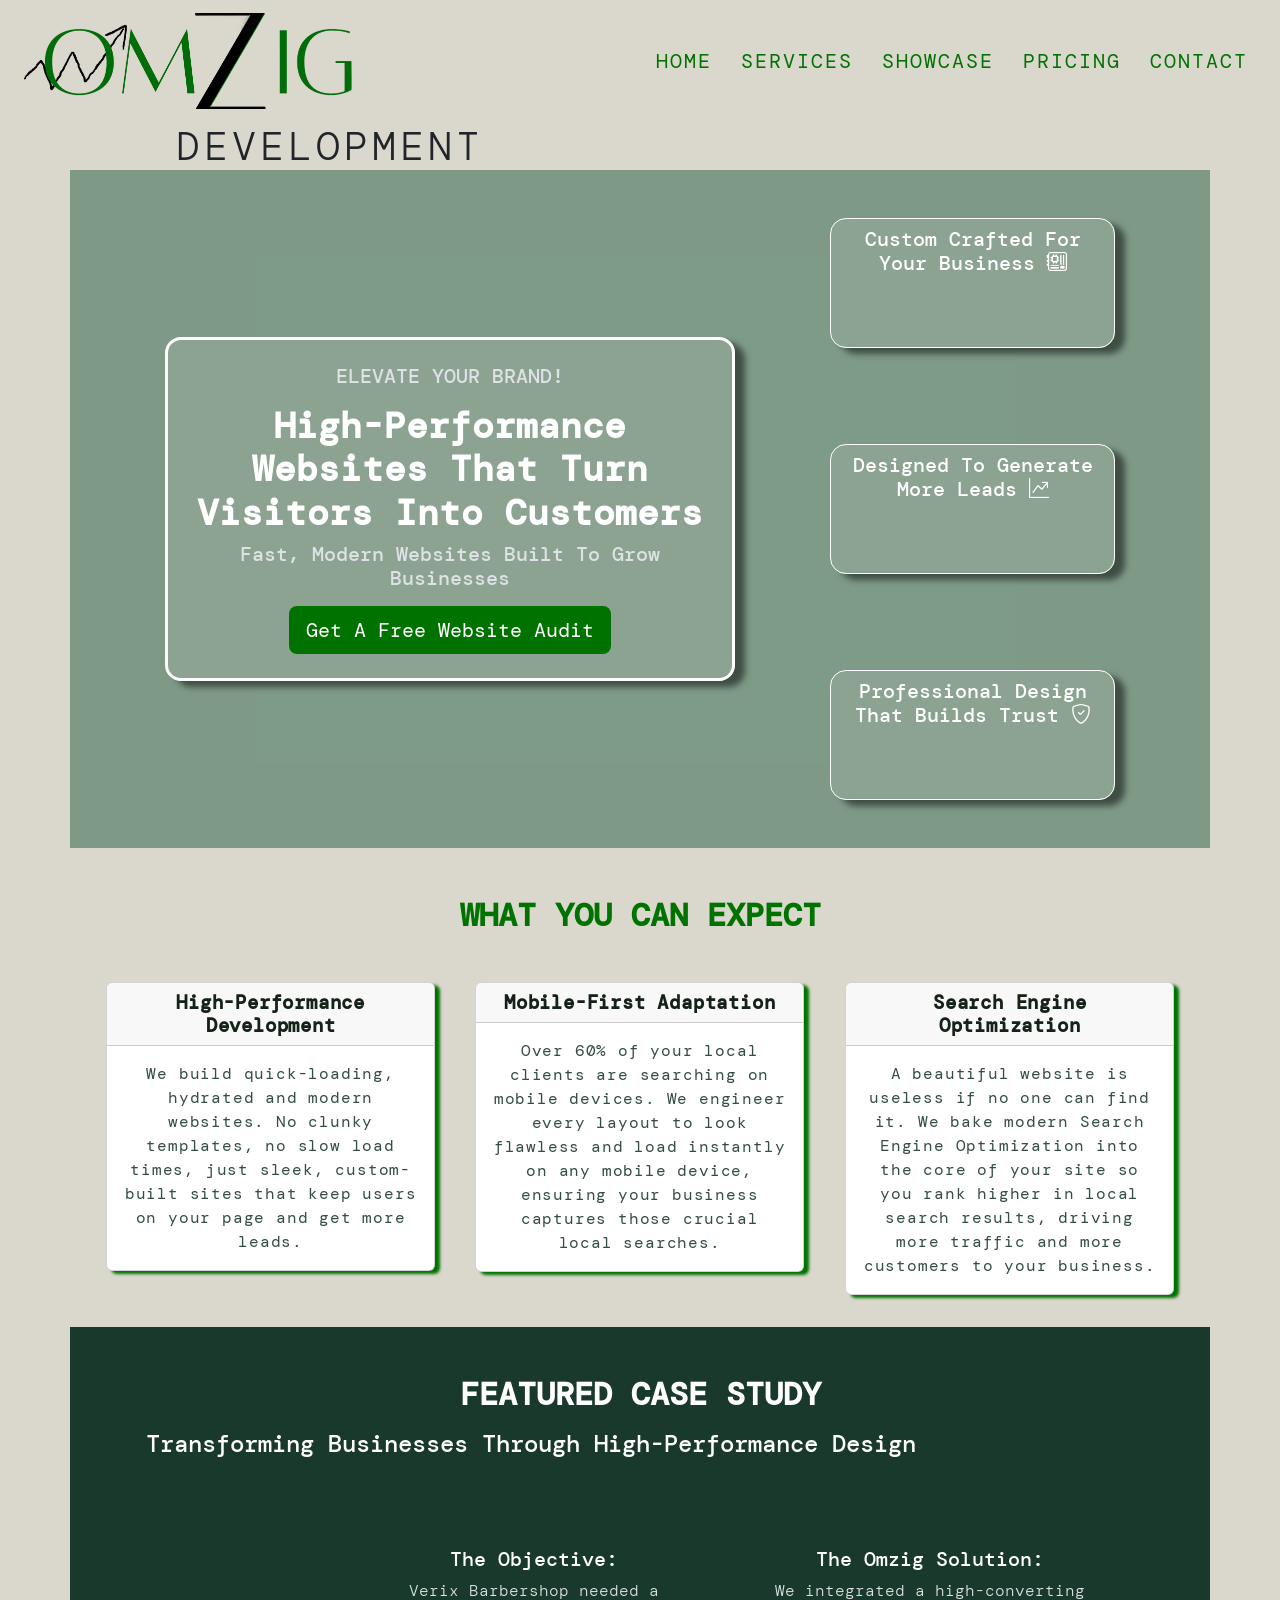
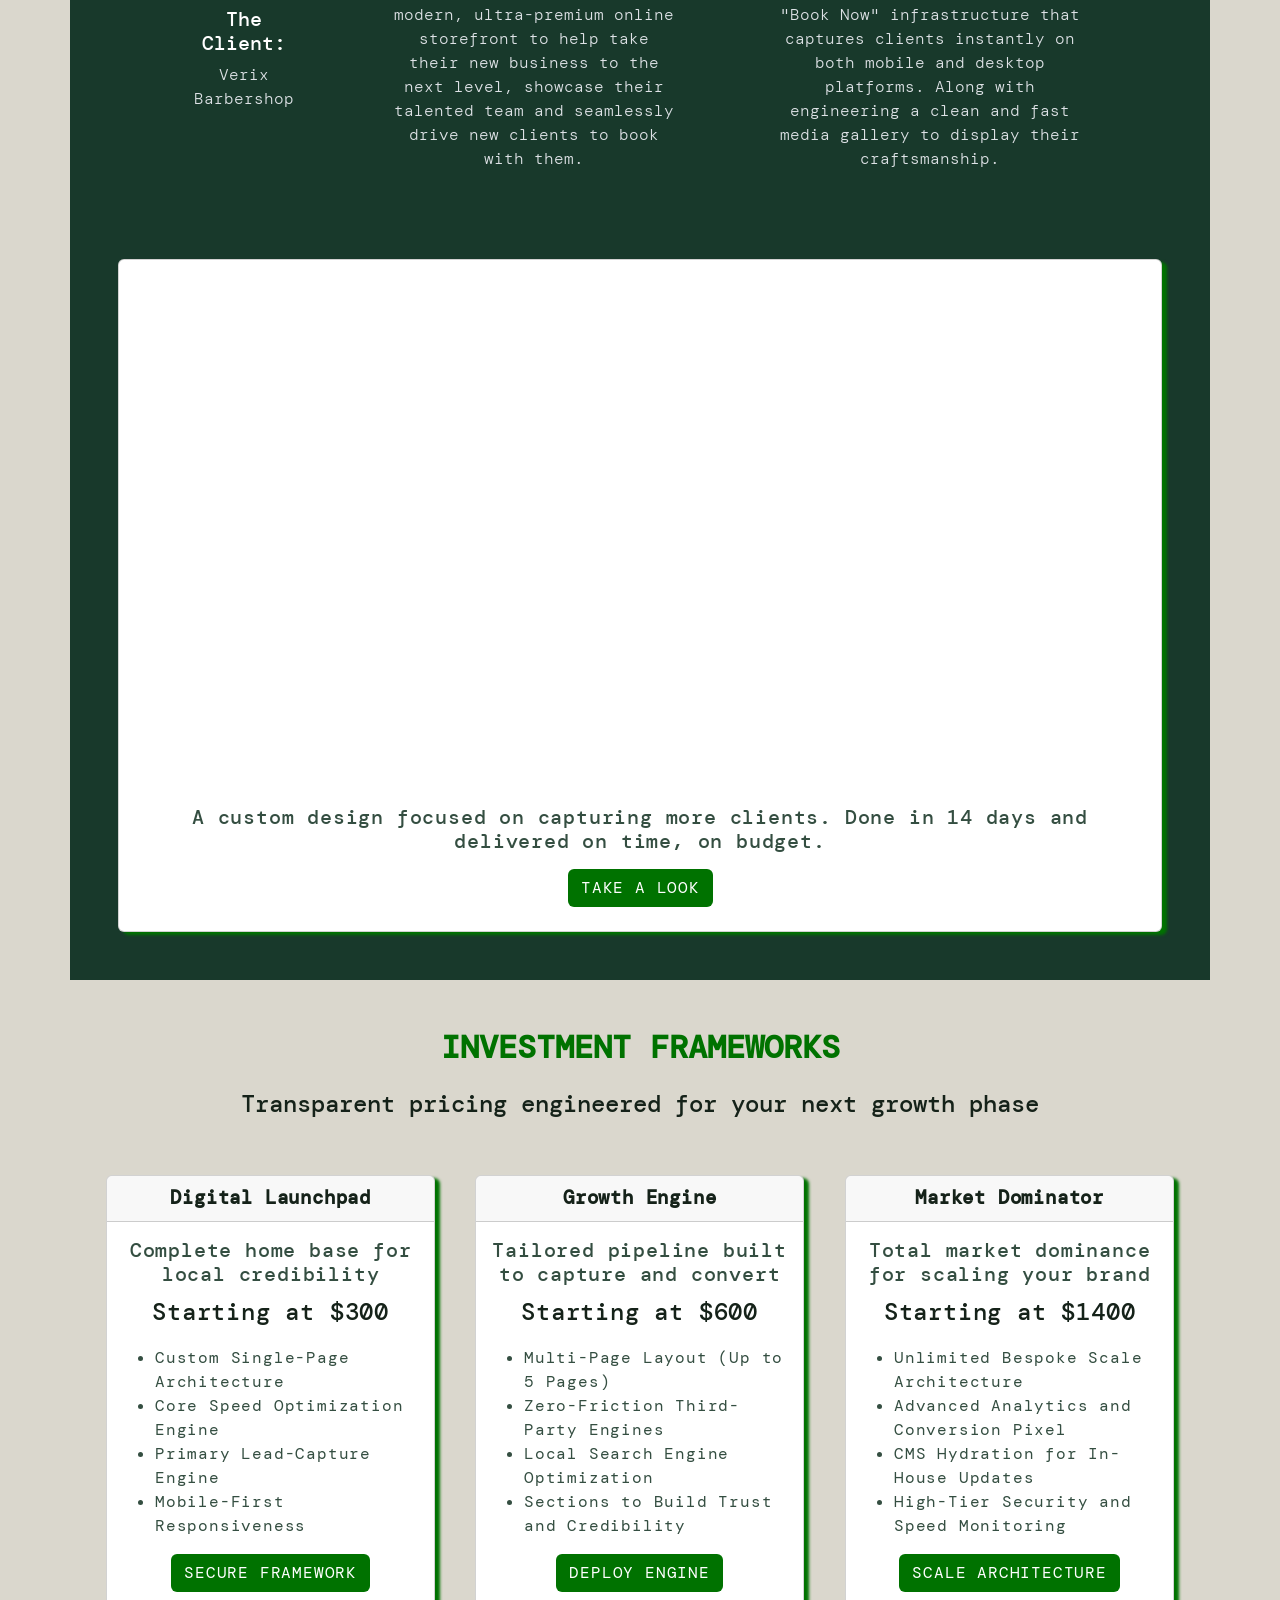
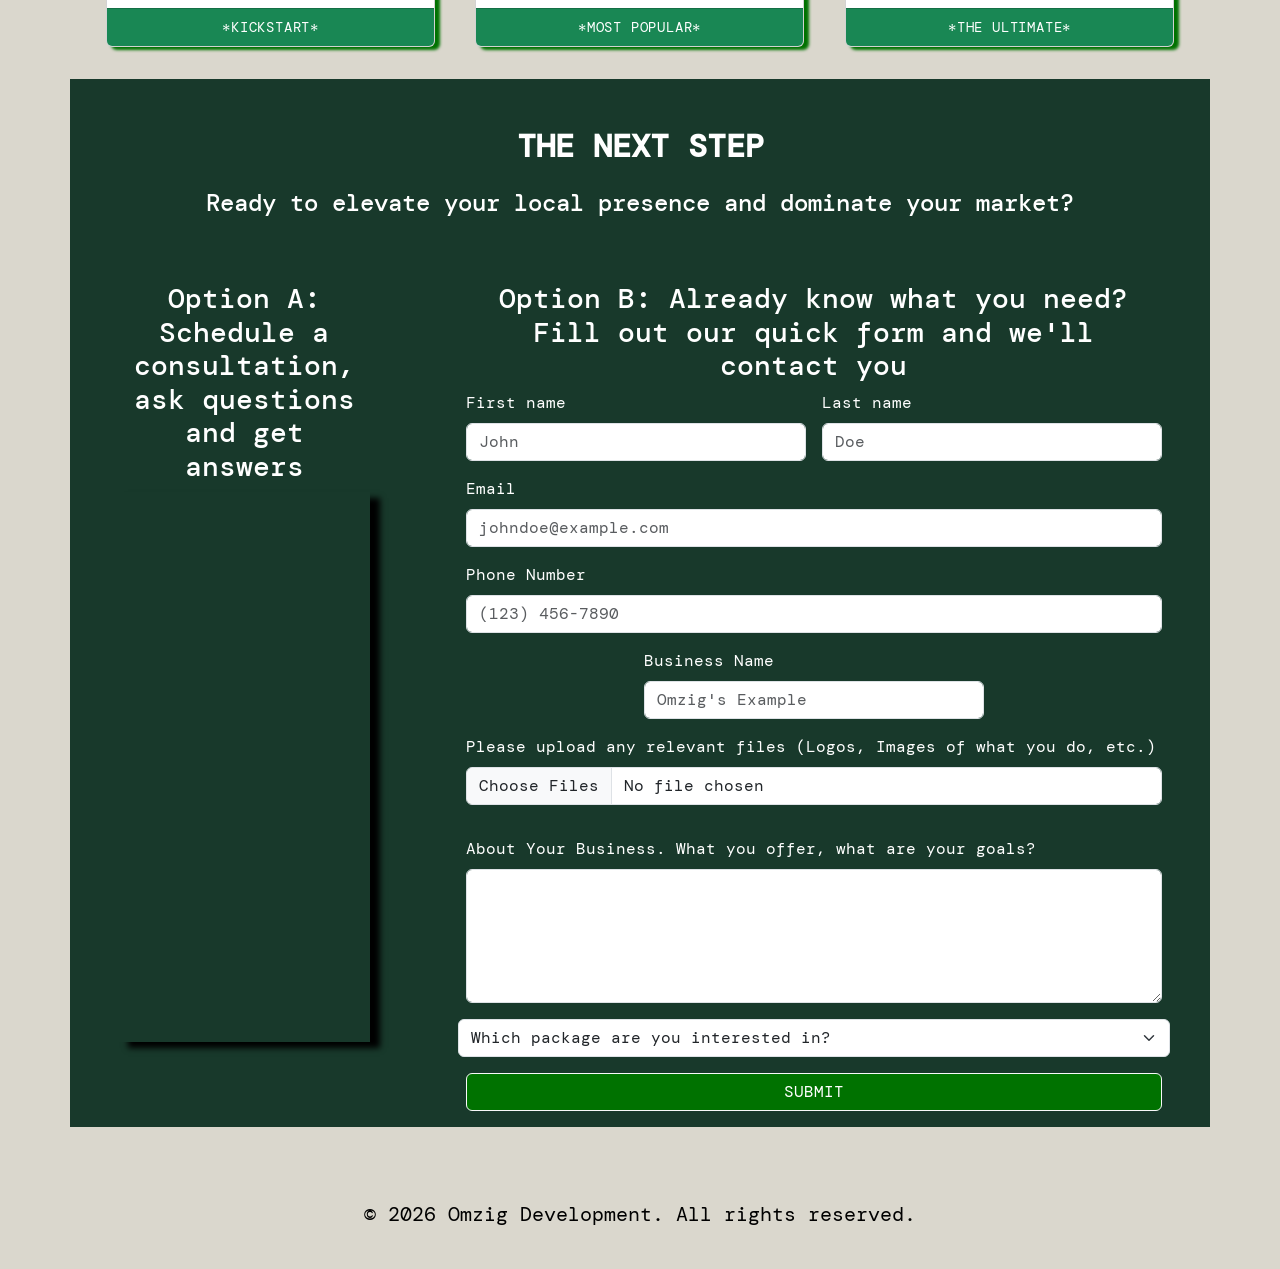
<file: Omzig Development/index.html>
<!doctype html>
<html lang="en">
  <head>
    <meta charset="UTF-8" />
    <meta
      name="viewport"
      content="width=device-width, height=device-height, initial-scale=1, maximum-scale=1, user-scalable=0" />
    <title>Omzig Development</title>
    <link
      href="https://cdn.jsdelivr.net/npm/bootstrap@5.3.8/dist/css/bootstrap.min.css"
      rel="stylesheet"
      integrity="sha384-sRIl4kxILFvY47J16cr9ZwB07vP4J8+LH7qKQnuqkuIAvNWLzeN8tE5YBujZqJLB"
      crossorigin="anonymous" />
    <link rel="stylesheet" href="app.css" />
    <link rel="preconnect" href="https://fonts.googleapis.com" />
    <link rel="preconnect" href="https://fonts.gstatic.com" crossorigin />
    <link
      href="https://fonts.googleapis.com/css2?family=DM+Mono:ital,wght@0,300;0,400;0,500;1,300;1,400;1,500&display=swap"
      rel="stylesheet" />
    <link
      rel="stylesheet"
      href="https://cdn.jsdelivr.net/npm/bootstrap-icons/font/bootstrap-icons.css" />
    <link rel="icon" type="image/png" href="media/mobileLogo.png" />
  </head>
  <body>
    <nav class="navbar navbar-expand-lg sticky-top" id="main-nav">
      <div class="container-fluid nav-contain justify-content-center">
        <div class="row w-100">
          <div
            class="col-6 d-flex justify-content-center justify-content-sm-start">
            <a href="#" class="navbar-brand">
              <img
                src="media/fullLogo.png"
                id="logo"
                alt="Omzig Logo"
                data-full-logo="media/fullLogo.png"
                data-mobile-logo="media/mobileLogo.png" />
            </a>
          </div>
          <div class="col-6 d-flex justify-content-end">
            <button
              class="navbar-toggler border-0"
              type="button"
              data-bs-toggle="collapse"
              data-bs-target="#navbarSupportedContent"
              aria-controls="navbarSupportedContent"
              aria-expanded="false"
              aria-label="Toggle navigation">
              <span class="navbar-toggler-icon"></span>
            </button>
            <div class="collapse navbar-collapse" id="navbarSupportedContent">
              <ul class="navbar-nav d-flex align-items-end justify-content-end">
                <li class="nav-item">
                  <a
                    class="nav-link link-opacity-75 link-opacity-100-hover"
                    aria-current="page"
                    href="#">
                    Home
                  </a>
                </li>
                <li class="nav-item">
                  <a
                    class="nav-link link-opacity-75 link-opacity-100-hover"
                    aria-current="page"
                    href="#services">
                    Services
                  </a>
                </li>
                <li class="nav-item">
                  <a
                    class="nav-link link-opacity-75 link-opacity-100-hover"
                    aria-current="page"
                    href="#showcase">
                    Showcase
                  </a>
                </li>
                <li class="nav-item">
                  <a
                    class="nav-link link-opacity-75 link-opacity-100-hover"
                    aria-current="page"
                    href="#pricing">
                    Pricing
                  </a>
                </li>
                <li class="nav-item">
                  <a
                    class="nav-link link-opacity-75 link-opacity-100-hover"
                    aria-current="page"
                    href="#contact ">
                    Contact
                  </a>
                </li>
              </ul>
            </div>
          </div>
        </div>
      </div>
    </nav>

    <span
      class="display-2 position-relative z-n1 bg-hero d-flex justify-content-center justify-content-lg-start ms-5">
      Development
    </span>

    <main class="container-fluid p-0">
      <article
        id="home"
        class="container-lg d-flex flex-column flex-md-row justify-content-around p-0 position-relative overflow-hidden">
        <video
          class="w-100 h-100 bg-vid position-absolute z-n1"
          src="media/bgVid.mp4"
          autoplay
          muted
          loop
          playsinline></video>

        <div
          class="bg-cover position-relative z-1 d-flex align-items-center justify-content-evenly">
          <section
            class="hero-left border border-white border-3 d-flex flex-column align-items-center justify-content-evenly rounded-4 p-4 m-5">
            <p class="text-center display-6">Elevate your brand!</p>
            <h1 class="text-center display-3">
              high-performance websites that turn visitors into customers
            </h1>
            <p class="text-center display-6">
              Fast, modern websites built to grow businesses
            </p>
            <a
              href="https://calendly.com/tullyben222/30min?month=2026-06"
              class="btn btn-lg text-white">
              Get a Free Website Audit
            </a>
          </section>

          <div
            class="z-1 d-none d-md-flex flex-column align-items-center w-25 me-5">
            <section
              class="hero-right border border-white border-1 rounded-4 p-2 m-5 w-100"
              data-hover-key="custom">
              <h5 class="text-center">
                Custom Crafted For Your Business
                <i class="bi bi-motherboard"></i>
              </h5>
              <p class="hover-copy text-center p-3">
                <i class="bi bi-star-fill"></i>
                <i class="bi bi-star-fill"></i>
                <i class="bi bi-star-fill"></i>
                <i class="bi bi-star-fill"></i>
                <i class="bi bi-star-fill"></i>
                <br />
                "I was tired of generic website templates that loaded slow.
                Omzig built our platform with all our preferences in mind. They
                took our ideas into account and made any changes we asked them
                for."
              </p>
            </section>

            <section
              class="hero-right border border-white border-1 rounded-4 p-2 m-5 w-100"
              data-hover-key="leads">
              <h5 class="text-center">
                Designed to Generate More Leads
                <i class="bi bi-graph-up-arrow"></i>
              </h5>
              <p class="hover-copy text-center p-3">
                <i class="bi bi-star-fill"></i>
                <i class="bi bi-star-fill"></i>
                <i class="bi bi-star-fill"></i>
                <i class="bi bi-star-fill"></i>
                <i class="bi bi-star-fill"></i>
                <br />
                "Our old website looked alright but it wasn't bringing in any
                business. Within two weeks of launching our new site with Omzig,
                our inbound leads doubled. The layout guides visitors straight
                to our booking funnel."
              </p>
            </section>

            <section
              class="hero-right border border-white border-1 rounded-4 p-2 m-5 w-100"
              data-hover-key="trust">
              <h5 class="text-center">
                Professional Design That Builds Trust
                <i class="bi bi-shield-check"></i>
              </h5>
              <p class="hover-copy text-center p-3">
                <i class="bi bi-star-fill"></i>
                <i class="bi bi-star-fill"></i>
                <i class="bi bi-star-fill"></i>
                <i class="bi bi-star-fill"></i>
                <i class="bi bi-star-fill"></i>
                <br />
                "Omzig's website helped us build great first impressions with
                our clients and set us apart from our competitors. It gave our
                brand instant authority as soon as our clients land on our
                page."
              </p>
            </section>
          </div>
        </div>
      </article>

      <article
        id="services"
        class="container-md d-flex justify-content-center align-items-center flex-column p-0">
        <h2 class="mt-5">What You Can Expect</h2>
        <div class="row g-2 m-3">
          <div class="col-12 col-lg-4">
            <div class="card text-center m-3">
              <h3 class="card-header">High-Performance Development</h3>
              <div class="card-body">
                <p class="card-text">
                  We build quick-loading, hydrated and modern websites. No
                  clunky templates, no slow load times, just sleek, custom-built
                  sites that keep users on your page and get more leads.
                </p>
              </div>
            </div>
          </div>
          <div class="col-12 col-lg-4">
            <div class="card text-center m-3">
              <h3 class="card-header">Mobile-First Adaptation</h3>
              <div class="card-body">
                <p class="card-text">
                  Over 60% of your local clients are searching on mobile
                  devices. We engineer every layout to look flawless and load
                  instantly on any mobile device, ensuring your business
                  captures those crucial local searches.
                </p>
              </div>
            </div>
          </div>
          <div class="col-12 col-lg-4">
            <div class="card text-center m-3">
              <h3 class="card-header">Search Engine Optimization</h3>
              <div class="card-body">
                <p class="card-text">
                  A beautiful website is useless if no one can find it. We bake
                  modern Search Engine Optimization into the core of your site
                  so you rank higher in local search results, driving more
                  traffic and more customers to your business.
                </p>
              </div>
            </div>
          </div>
        </div>
      </article>

      <article
        id="showcase"
        class="container-lg d-flex flex-column flex-md-row flex-lg-column align-items-center justify-content-center px-5">
        <section class="story container-sm w-100">
          <h2 class="mt-5 text-center">Featured Case Study</h2>
          <p class="display-3 m-3">
            Transforming Businesses Through High-Performance Design
          </p>
          <ul
            class="list-unstyled m-3 d-flex flex-column flex-lg-row text-lg-center justify-content-lg-evenly align-items-lg-center">
            <li class="verix-list mb-4 mb-lg-0 mt-4 p-lg-5">
              <h3>The Client:</h3>
              Verix Barbershop
            </li>
            <li class="verix-list mb-4 mb-lg-0 mt-lg-4 p-lg-5">
              <h3>The Objective:</h3>
              Verix Barbershop needed a modern, ultra-premium online storefront
              to help take their new business to the next level, showcase their
              talented team and seamlessly drive new clients to book with them.
            </li>
            <li class="verix-list mb-4 mb-lg-0 mt-lg-4 px-lg-5">
              <h3>The Omzig Solution:</h3>
              We integrated a high-converting "Book Now" infrastructure that
              captures clients instantly on both mobile and desktop platforms.
              Along with engineering a clean and fast media gallery to display
              their craftsmanship.
            </li>
          </ul>
        </section>
        <section class="visual m-4">
          <div
            class="card mb-4 mt-md-5 mobile-display d-lg-none"
            style="max-width: 360px">
            <div class="row g-0">
              <div class="col-12">
                <video
                  src="media/mobileShowcase.mp4"
                  class="object-fit-cover mw-100 mh-100 rounded"
                  alt="mobile layout showcase"
                  preload="none"
                  autoplay
                  muted
                  loop
                  playsinline></video>
              </div>
              <div class="col-12">
                <div class="card-body text-center p-4">
                  <h5 class="card-title pb-2">
                    A custom design focused on capturing more clients. Done in
                    14 days and delivered on time, on budget.
                  </h5>
                  <a
                    href="https://verixbarbershop.netlify.app/"
                    class="btn text-uppercase">
                    Take a Look
                  </a>
                </div>
              </div>
            </div>
          </div>
          <div class="desktop-display d-none d-lg-block mb-4">
            <div class="card mb-3">
              <video
                src="media/desktopShowcase.mp4"
                class="card-img-top object-fit-cover mw-100 mh-100"
                alt="desktop layout showcase"
                preload="none"
                autoplay
                muted
                loop
                playsinline></video>
              <div class="card-body text-center p-4">
                <h5 class="card-title pb-2">
                  A custom design focused on capturing more clients. Done in 14
                  days and delivered on time, on budget.
                </h5>
                <a
                  href="https://verixbarbershop.netlify.app/"
                  class="btn text-uppercase">
                  Take a Look
                </a>
              </div>
            </div>
          </div>
        </section>
      </article>

      <article
        id="pricing"
        class="container-md d-flex flex-column align-items-center justify-content-center p-0">
        <h2 class="mt-5">Investment Frameworks</h2>
        <p class="display-3 m-3">
          Transparent pricing engineered for your next growth phase
        </p>
        <div class="row g-2 m-3">
          <div class="col-12 col-lg-4">
            <div class="card text-center cost-options m-3">
              <div class="card-header">Digital Launchpad</div>
              <div class="card-body">
                <h5 class="card-title">
                  Complete home base for local credibility
                </h5>
                <p class="card-text">Starting at $300</p>
                <ul class="text-start">
                  <li>Custom Single-Page Architecture</li>
                  <li>Core Speed Optimization Engine</li>
                  <li>Primary Lead-Capture Engine</li>
                  <li>Mobile-First Responsiveness</li>
                </ul>

                <a href="#contact" class="btn">Secure Framework</a>
              </div>
              <div class="card-footer small text-bg-success">*KICKSTART*</div>
            </div>
          </div>
          <div class="col-12 col-lg-4">
            <div class="card text-center cost-options m-3">
              <div class="card-header">Growth Engine</div>
              <div class="card-body">
                <h5 class="card-title">
                  Tailored pipeline built to capture and convert
                </h5>
                <p class="card-text">Starting at $600</p>
                <ul class="text-start">
                  <li>Multi-Page Layout (Up to 5 Pages)</li>
                  <li>Zero-Friction Third-Party Engines</li>
                  <li>Local Search Engine Optimization</li>
                  <li>Sections to Build Trust and Credibility</li>
                </ul>

                <a href="#contact" class="btn">Deploy Engine</a>
              </div>
              <div class="card-footer small text-bg-success">
                *MOST POPULAR*
              </div>
            </div>
          </div>
          <div class="col-12 col-lg-4">
            <div class="card text-center cost-options m-3">
              <div class="card-header">Market Dominator</div>
              <div class="card-body">
                <h5 class="card-title">
                  Total market dominance for scaling your brand
                </h5>
                <p class="card-text">Starting at $1400</p>
                <ul class="text-start">
                  <li>Unlimited Bespoke Scale Architecture</li>
                  <li>Advanced Analytics and Conversion Pixel</li>
                  <li>CMS Hydration for In-House Updates</li>
                  <li>High-Tier Security and Speed Monitoring</li>
                </ul>

                <a href="#contact" class="btn">Scale Architecture</a>
              </div>
              <div class="card-footer small text-bg-success">
                *THE ULTIMATE*
              </div>
            </div>
          </div>
        </div>
      </article>

      <article
        id="contact"
        class="container-lg d-flex flex-column align-items-center justify-content-center px-5">
        <h2 class="mt-5 text-center">The Next Step</h2>
        <p class="display-3 m-3">
          Ready to elevate your local presence and dominate your market?
        </p>
        <div class="d-flex flex-column flex-lg-row justify-content-between">
          <section class="optionA pe-lg-5">
            <h3 class="mt-5 text-center">
              Option A: Schedule a consultation, ask questions and get answers
            </h3>
            <div
              class="calendly-inline-widget"
              data-url="https://calendly.com/tullyben222/30min?text_color=2c2c2c&primary_color=0f5132"></div>
          </section>
          <section class="optionB ps-lg-5">
            <h3 class="mt-5 text-center">
              Option B: Already know what you need? Fill out our quick form and
              we'll contact you
            </h3>
            <div>
              <form
                action="/success.html"
                netlify
                data-netlify="true"
                enctype="multipart/form-data"
                method="post"
                class="row g-3 d-lg-flex justify-content-lg-center">
                <div class="col-6">
                  <label for="inputFirstName" class="form-label">
                    First name
                  </label>
                  <input
                    type="text"
                    class="form-control"
                    placeholder="John"
                    aria-label="First name"
                    id="inputFirstName"
                    name="first-name"
                    required
                    aria-required="true" />
                </div>
                <div class="col-6">
                  <label for="inputLastName" class="form-label">
                    Last name
                  </label>
                  <input
                    type="text"
                    class="form-control"
                    placeholder="Doe"
                    aria-label="Last name"
                    id="inputLastName"
                    name="last-name"
                    required
                    aria-required="true" />
                </div>
                <div class="col-12">
                  <label for="inputEmail4" class="form-label">Email</label>
                  <input
                    type="email"
                    class="form-control"
                    id="inputEmail4"
                    placeholder="johndoe@example.com"
                    name="email"
                    required
                    aria-required="true" />
                </div>
                <div class="col-12">
                  <label for="inputPhone" class="form-label">
                    Phone Number
                  </label>
                  <input
                    type="tel"
                    class="form-control"
                    id="inputPhone"
                    placeholder="(123) 456-7890"
                    name="phone"
                    required
                    aria-required="true" />
                </div>
                <div class="col-12 col-lg-6">
                  <label for="inputBusiness" class="form-label">
                    Business Name
                  </label>
                  <input
                    type="text"
                    class="form-control"
                    id="inputBusiness"
                    placeholder="Omzig's Example"
                    name="business-name"
                    required
                    aria-required="true" />
                </div>
                <div class="mb-3">
                  <label for="formFileMultiple" class="form-label">
                    Please upload any relevant files (Logos, Images of what you
                    do, etc.)
                  </label>
                  <input
                    class="form-control"
                    type="file"
                    id="formFileMultiple"
                    multiple
                    name="files"
                    aria-required="false" />
                </div>
                <div class="col-12">
                  <label for="inputAbout" class="form-label">
                    About Your Business. What you offer, what are your goals?
                  </label>
                  <textarea
                    name="project-details"
                    class="form-control"
                    id="inputAbout"
                    rows="5"
                    required
                    aria-required="true"></textarea>
                </div>
                <select
                  class="form-select"
                  name="package-select"
                  aria-label="select package type"
                  required
                  aria-required="true">
                  <option selected>Which package are you interested in?</option>
                  <option value="digital-launchpad">
                    Digital Launchpad ($300)
                  </option>
                  <option value="growth-engine">Growth Engine ($600)</option>
                  <option value="market-dominator">
                    Market Dominator ($1400)
                  </option>
                </select>
                <div class="d-grid gap-2 col-12">
                  <button type="submit" class="btn btn-light form-submit mb-3">
                    Submit
                  </button>
                </div>
              </form>
            </div>
          </section>
        </div>
      </article>
      <article
        class="copyright container-lg d-flex justify-content-center align-items-center p-4 mt-5 text-center">
        <p>&copy; 2026 Omzig Development. All rights reserved.</p>
      </article>
    </main>
    <script
      type="text/javascript"
      src="https://assets.calendly.com/assets/external/widget.js"
      async></script>
    <script
      src="https://cdn.jsdelivr.net/npm/bootstrap@5.3.8/dist/js/bootstrap.bundle.min.js"
      integrity="sha384-FKyoEForCGlyvwx9Hj09JcYn3nv7wiPVlz7YYwJrWVcXK/BmnVDxM+D2scQbITxI"
      crossorigin="anonymous"></script>
    <script src="app.js"></script>
  </body>
</html>
</file>
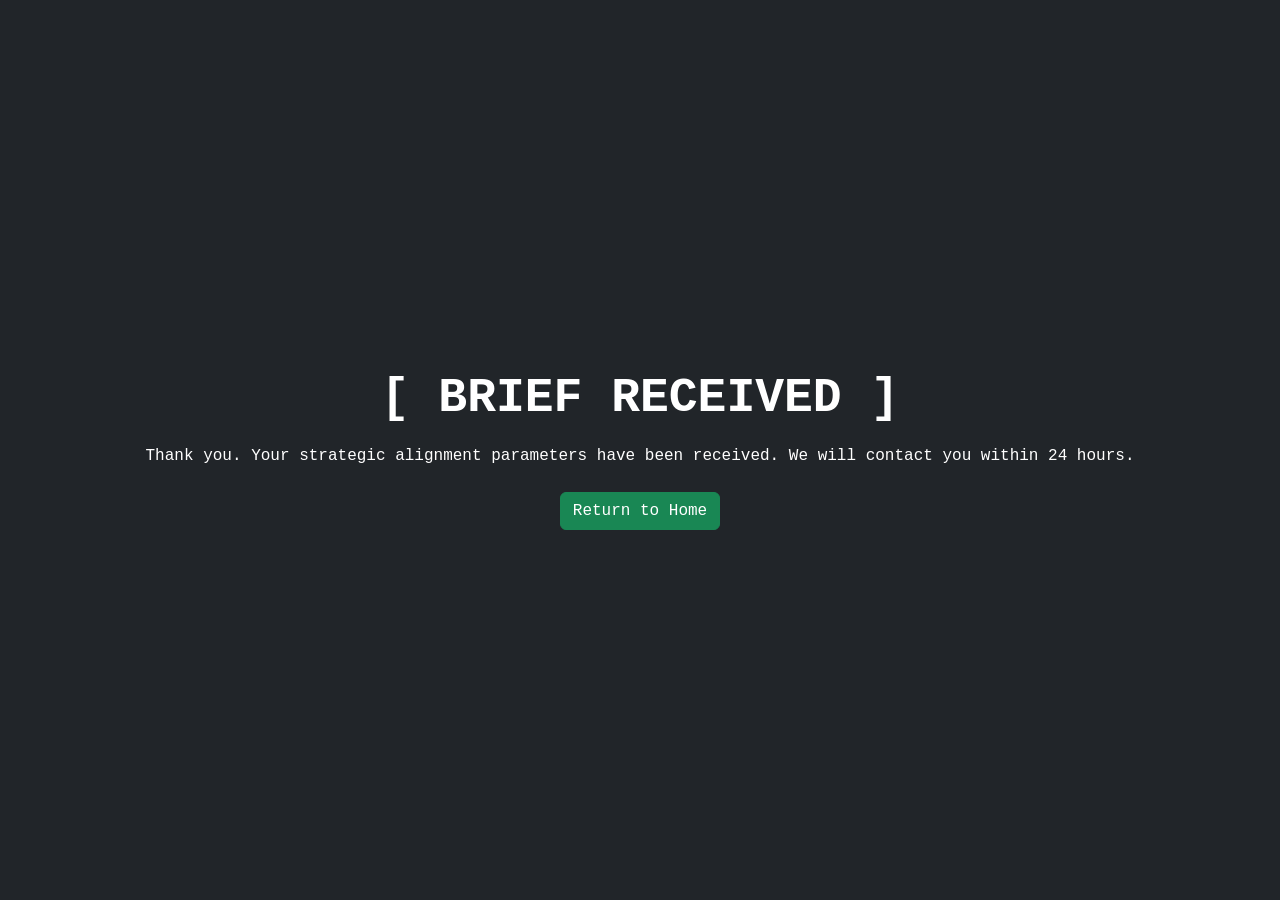
<file: Omzig Development/success.html>
<!doctype html>
<html lang="en">
  <head>
    <meta charset="UTF-8" />
    <meta name="viewport" content="width=device-width, initial-scale=1.0" />
    <title>Submission Received | Omzig Development</title>
    <link
      href="https://cdn.jsdelivr.net/npm/bootstrap@5.3.8/dist/css/bootstrap.min.css"
      rel="stylesheet"
      integrity="sha384-sRIl4kxILFvY47J16cr9ZwB07vP4J8+LH7qKQnuqkuIAvNWLzeN8tE5YBujZqJLB"
      crossorigin="anonymous" />
  </head>
  <body
    class="bg-dark text-white d-flex align-items-center justify-content-center vh-100 font-monospace">
    <div class="text-center">
      <h1 class="display-5 fw-bold mb-3">[ BRIEF RECEIVED ]</h1>
      <p class="mb-4 px-4">
        Thank you. Your strategic alignment parameters have been received. We
        will contact you within 24 hours.
      </p>
      <a href="/" class="btn btn-success">Return to Home</a>
    </div>
  </body>
</html>
</file>
<file: Omzig Development/app.css>
html {
  scroll-behavior: smooth;
}

.fade-in {
  opacity: 0;
  transform: translateY(24px);
  transition:
    opacity 0.75s ease-out,
    transform 0.75s ease-out;
  will-change: opacity, transform;
}

.fade-in.visible {
  opacity: 1;
  transform: translateY(0);
}

#logo {
  max-width: 100%;
  max-height: 96px;
  width: auto;
  height: auto;
  transition:
    max-width 0.2s ease,
    max-height 0.2s ease;
}

@media (max-width: 991.98px) {
  #logo {
    max-width: 100%;
  }

  #logo.mobile-logo {
    max-width: 100%;
  }
}

ul.navbar-nav {
  width: 100%;
  font-family: "DM Mono", monospace;
  text-transform: uppercase;
  font-size: 0.8rem;
  letter-spacing: 0.1em;
}

.nav-link {
  color: #007200;
}

nav {
  background-color: #dad7cd;
}

nav.scrolled {
  background-color: rgba(218, 215, 205, 0.7);
  backdrop-filter: blur(10px);
  padding: 12px;
}

body {
  background-color: #dad7cd;
}

.bg-hero {
  font-family: "DM Mono", monospace;
  text-transform: uppercase;
  background-color: #dad7cd;
  font-size: 1.75rem;
  letter-spacing: 0.1em;
  font-weight: 300;
}

.bg-vid {
  object-fit: cover;
  height: 75vh;
  pointer-events: none;
}

.bg-cover {
  background-color: rgba(15, 81, 50, 0.45);
  min-height: 75vh;
  max-height: 100%;
}

.hero-left,
.hero-right {
  background-color: rgba(218, 215, 205, 0.15);
  font-family: "DM Mono", monospace;
  text-transform: capitalize;
  color: #ffffff;
  max-height: 80%;
  max-width: 80%;
  backdrop-filter: blur(12px);
  -webkit-backdrop-filter: blur(12px);
  box-shadow: 10px 6px 6px rgba(0, 0, 0, 0.5);
}

.hero-left > h1 {
  font-size: 2.25rem;
  font-weight: 700;
}

.hero-left > p,
.hero-right > p {
  font-size: 1.25rem;
  font-weight: 500;
  color: #dee2e6;
}

.hero-left > p:first-child {
  text-transform: uppercase;
}

.hero-left > a {
  background-color: #007200;
}

#services {
  font-family: "DM Mono", monospace;
}

.card {
  box-shadow: 5px 3px 3px #007200;
  color: #344e41;
  letter-spacing: 0.05em;
}

.card-header {
  color: #152219;
  font-weight: 700;
  font-size: 1.2rem;
}

#showcase {
  background-color: #18392b;
  font-family: "DM Mono", monospace;
  font-size: 1rem;
  font-weight: 100;
  color: #dee2e6;
}

h2 {
  font-size: 1.75rem;
  text-transform: uppercase;
  font-weight: 700;
  color: #ffffff;
}

#showcase p,
#pricing p,
#contact p {
  font-size: 1.5rem;
  font-weight: 500;
  color: #ffffff;
}

li h3 {
  color: #ffffff;
  font-weight: 500;
}

.mobile-display {
  box-shadow: 10px 6px 6px #000000;
}

.mobile-display a,
.desktop-display a {
  background-color: #007200;
  color: #ffffff;
}

.mobile-display a:hover,
.desktop-display a:hover {
  color: #000000;
}

#pricing {
  font-family: "DM Mono", monospace;
}

#services h2,
#pricing h2 {
  color: #007200;
}

#pricing p {
  color: #152219;
}

.cost-options a {
  background-color: #007200;
  color: #ffffff;
  text-transform: uppercase;
}

#contact {
  background-color: #18392b;
  font-family: "DM Mono", monospace;
  color: #ffffff;
}

.calendly-inline-widget {
  box-shadow: 10px 6px 6px #000000;
  min-width: auto;
  height: 400px;
}

.copyright {
  background-color: #dad7cd;
  color: #000000;
  font-family: "DM Mono", monospace;
  font-size: 1.25rem;
}

.form-submit {
  background-color: #007200;
  color: #ffffff;
  text-transform: uppercase;
}

.hero-right {
  position: relative;
  transition:
    transform 0.25s ease,
    box-shadow 0.25s ease,
    background-color 0.25s ease,
    border-color 0.25s ease,
    width 0.25s ease;
  min-width: 100%;
}

.hero-right:hover {
  transform: translateX(-55%) translateY(-4px) scale(1.05);
  box-shadow: 0 24px 38px rgba(0, 0, 0, 0.24);
  background-color: rgba(255, 255, 255, 0.12);
  border-color: rgba(255, 255, 255, 0.7);
  width: min(100%, 80vw);
  z-index: 3;
}

.hero-right .hover-copy {
  opacity: 0;
  max-height: 0;
  overflow: hidden;
  margin-top: 1rem;
  transition:
    opacity 0.24s ease,
    max-height 0.24s ease;
  line-height: 1.7;
  font-size: 0.95rem;
  color: #f4f7ee;
}

.hero-right:hover .hover-copy {
  opacity: 1;
  max-height: 1000px;
}

@media (min-width: 575.08px) {
  .bg-hero {
    position: absolute;
    right: 8%;
  }
}

@media (min-width: 767.98px) {
  .bg-hero {
    right: 18%;
  }

  .hero-left {
    width: 50%;
  }

  .story,
  .visual {
    width: 50%;
    min-width: 50%;
    flex: 0 0 50%;
  }
}

@media (min-width: 991.98px) {
  .calendly-inline-widget {
    min-height: 650px;
    min-width: 100%;
  }
  ul.navbar-nav {
    font-size: 1rem;
    gap: 10px;
  }
  .bg-hero {
    font-size: 2.5rem;
    left: 10%;
  }

  #showcase {
    font-size: 1rem;
  }

  li h3 {
    font-size: 1.25rem;
  }
  .story {
    width: 100%;
  }

  .visual {
    width: 100%;
  }

  h2 {
    font-size: 2rem;
  }
}

@media (min-width: 1199.98px) {
  .calendly-inline-widget {
    min-height: 550px;
    min-width: 100%;
  }
  ul.navbar-nav {
    font-size: 1.25rem;
    gap: 13px;
  }
}
</file>
